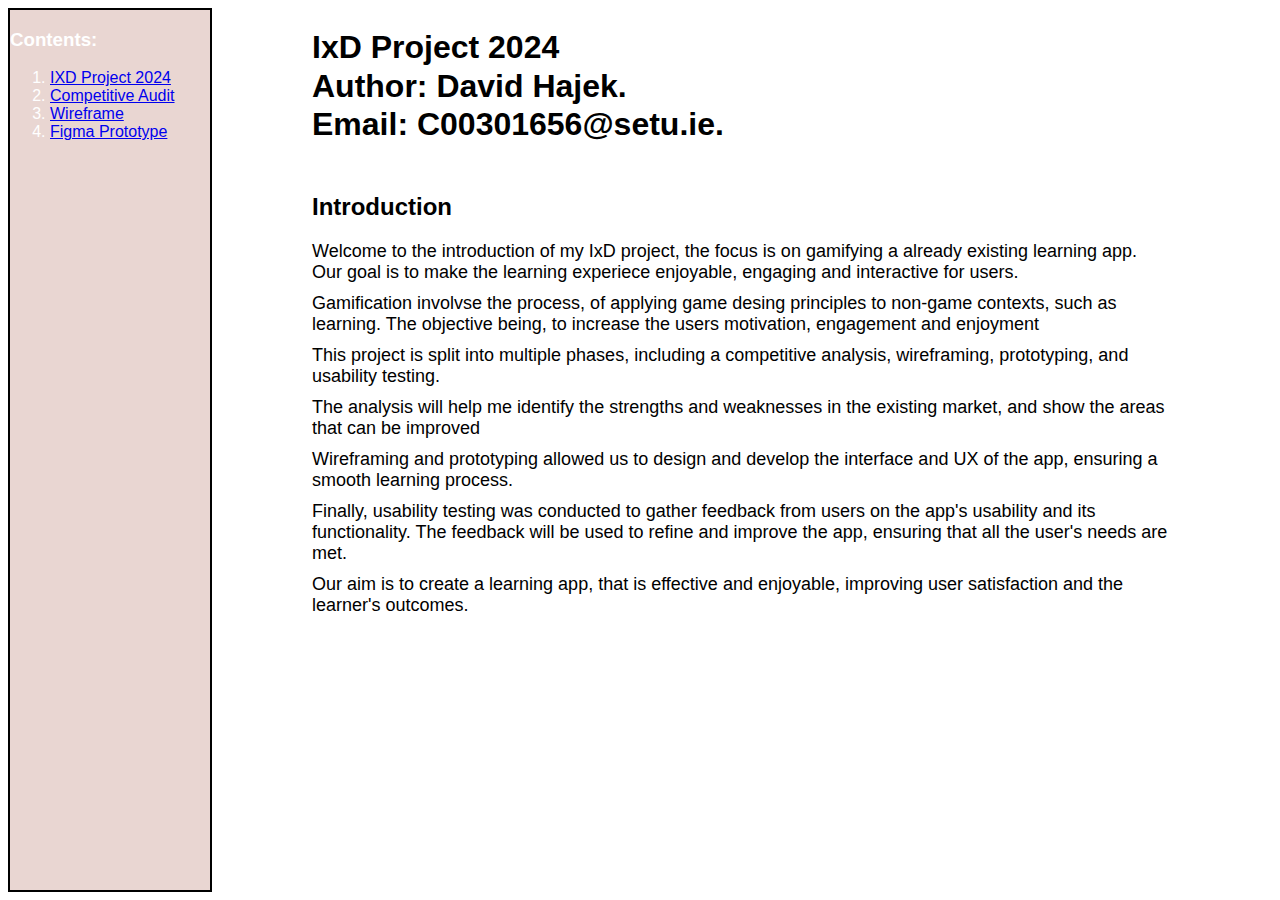
<file: index.html>
<html>
  <link rel="stylesheet" type="text/css" href="./style.css" />
<head>
  <title>IXD Project</title>
</head>
<body>
<div class ="nav">
 <h3> Contents:</h3>
  <ol>
  <li><a href="index.html">IXD Project 2024</a></li>
  <li><a href="other.html">Competitive Audit</a></body></li>
  <li><a href="Wireframe.html">Wireframe</a></body></li>
  <li><a href="Figma.html">Figma Prototype</a></body></li>
 </ol>
</div>
<div>
<h1 class = "upper">IxD Project 2024</h1>
<h1 class = "top">Author: David Hajek.</h1>
<h1 class = "top">Email: C00301656@setu.ie.</h1>

<h2> Introduction </h2>
<p> Welcome to the introduction of my IxD project, the focus is on gamifying a already existing learning app. Our goal is to make the learning experiece enjoyable, engaging and interactive for users. </p>
<p> Gamification involvse the process, of applying game desing principles to non-game contexts, such as learning. The objective being, to increase the users motivation, engagement and enjoyment </p>
<p> This project is split into multiple phases, including a competitive analysis, wireframing, prototyping, and usability testing. </p>
<p>The analysis will help me identify the strengths and weaknesses in the existing market, and show the areas that can be improved </p>
<p>Wireframing and prototyping allowed us to design and develop the interface and UX of the app, ensuring a smooth learning process. </p>
<p>Finally, usability testing was conducted to gather feedback from users on the app's usability and its functionality. The feedback will be used to refine and improve the app, ensuring that all the user's needs are met. </p>
<p>Our aim is to create a learning app, that is effective and enjoyable, improving user satisfaction and the learner's outcomes. </p>
</div>


</body>
</html>
</file>
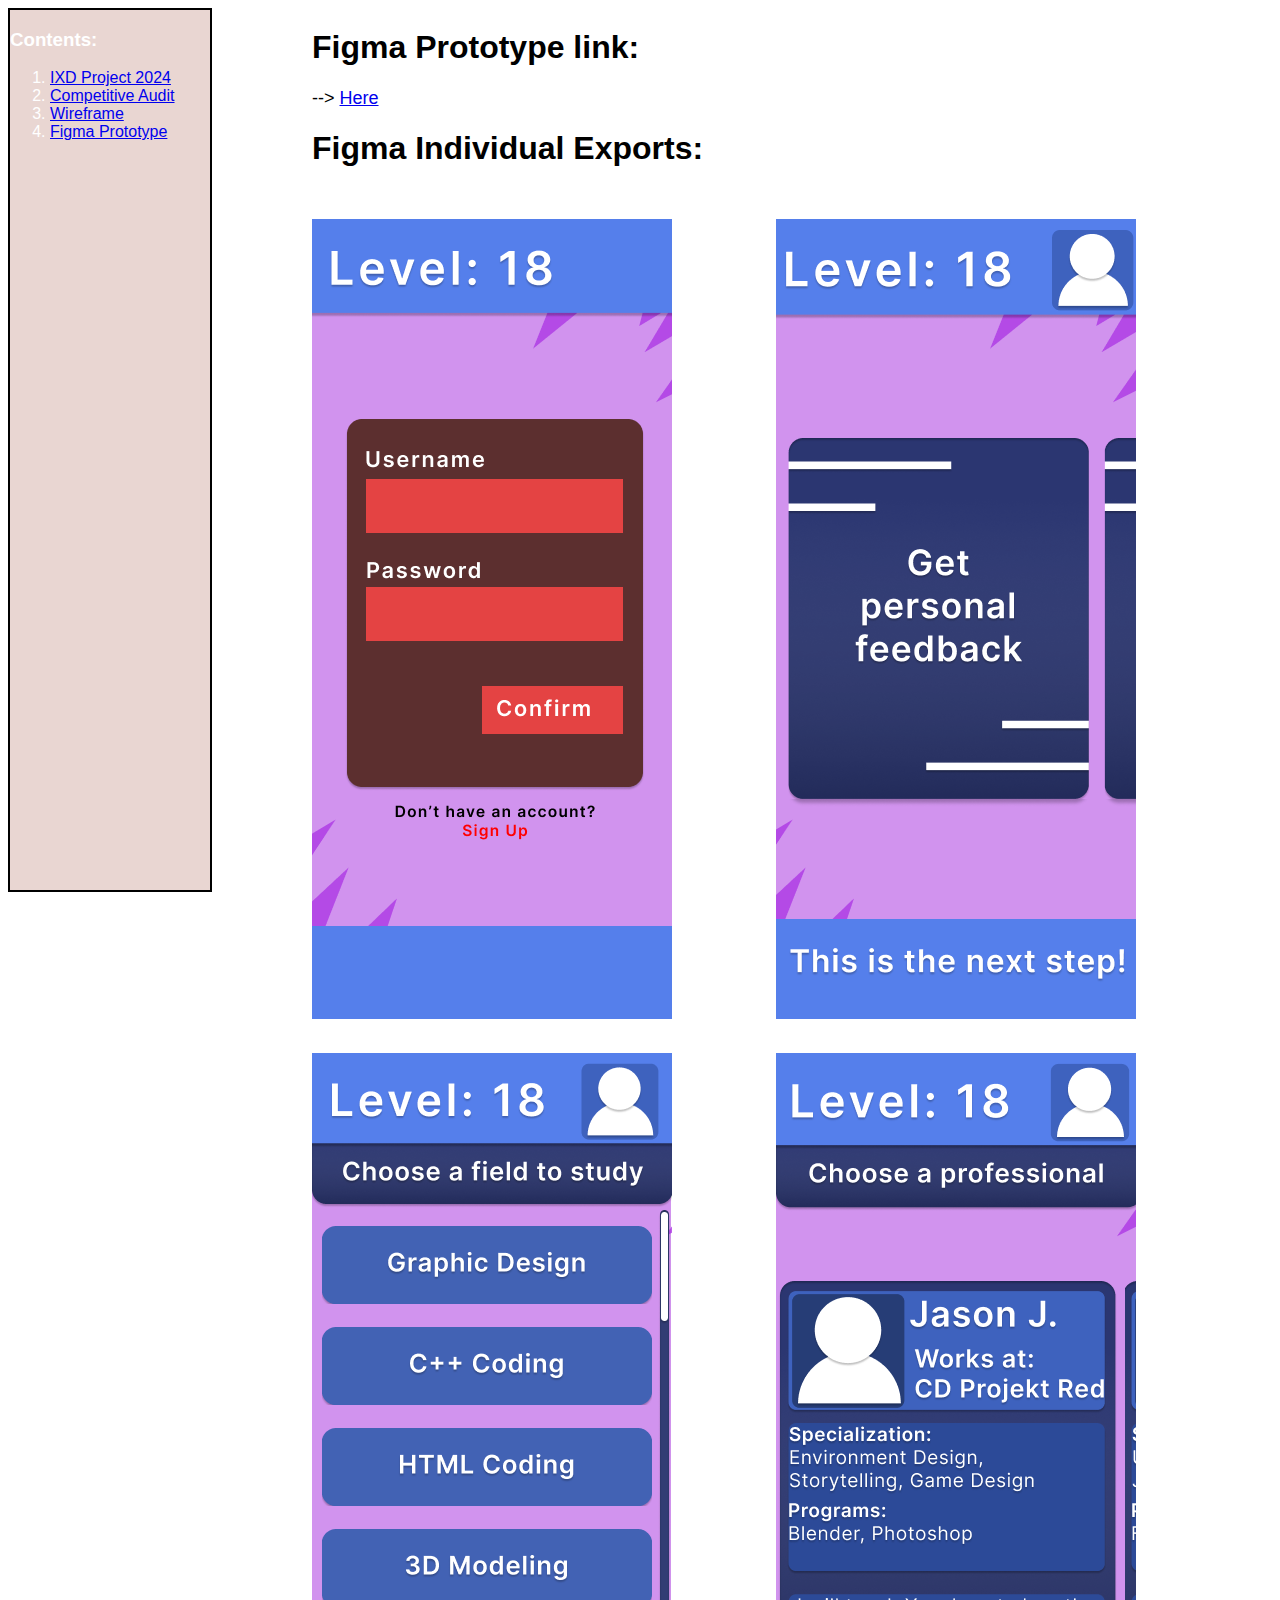
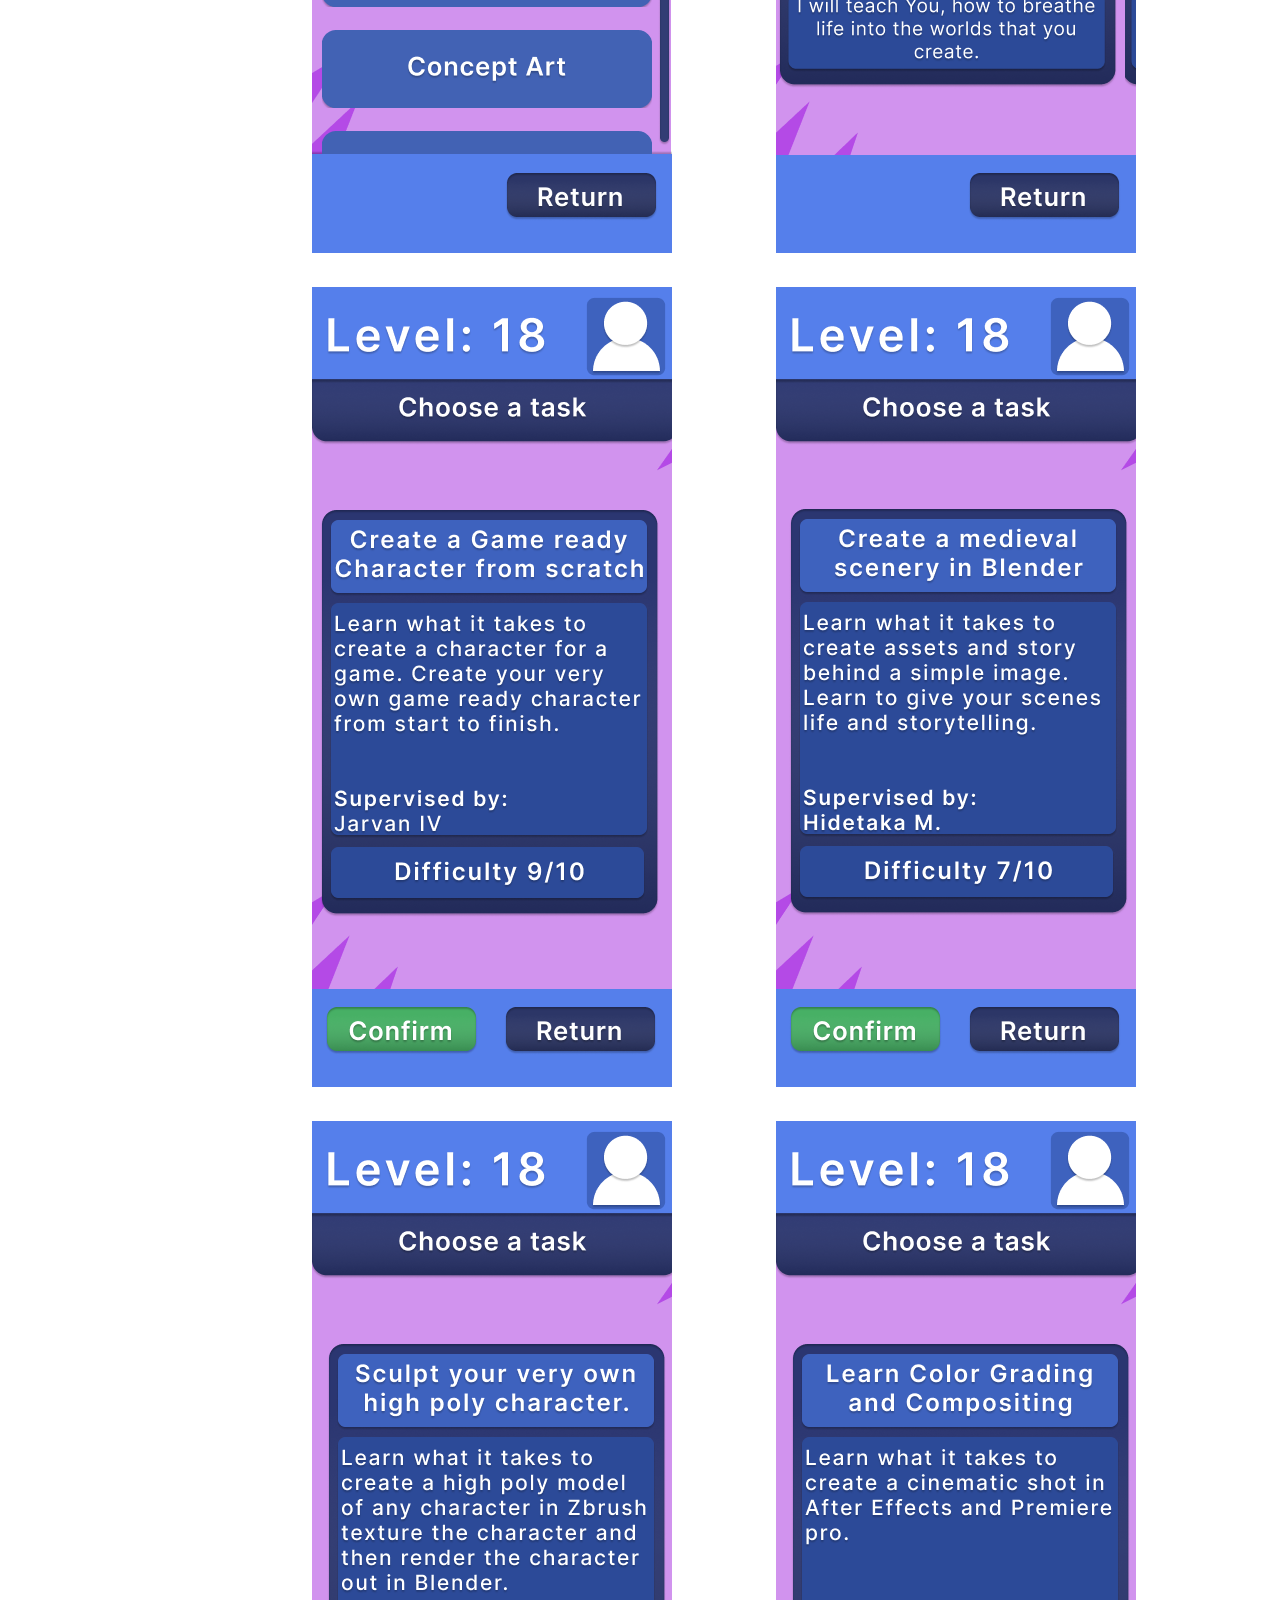
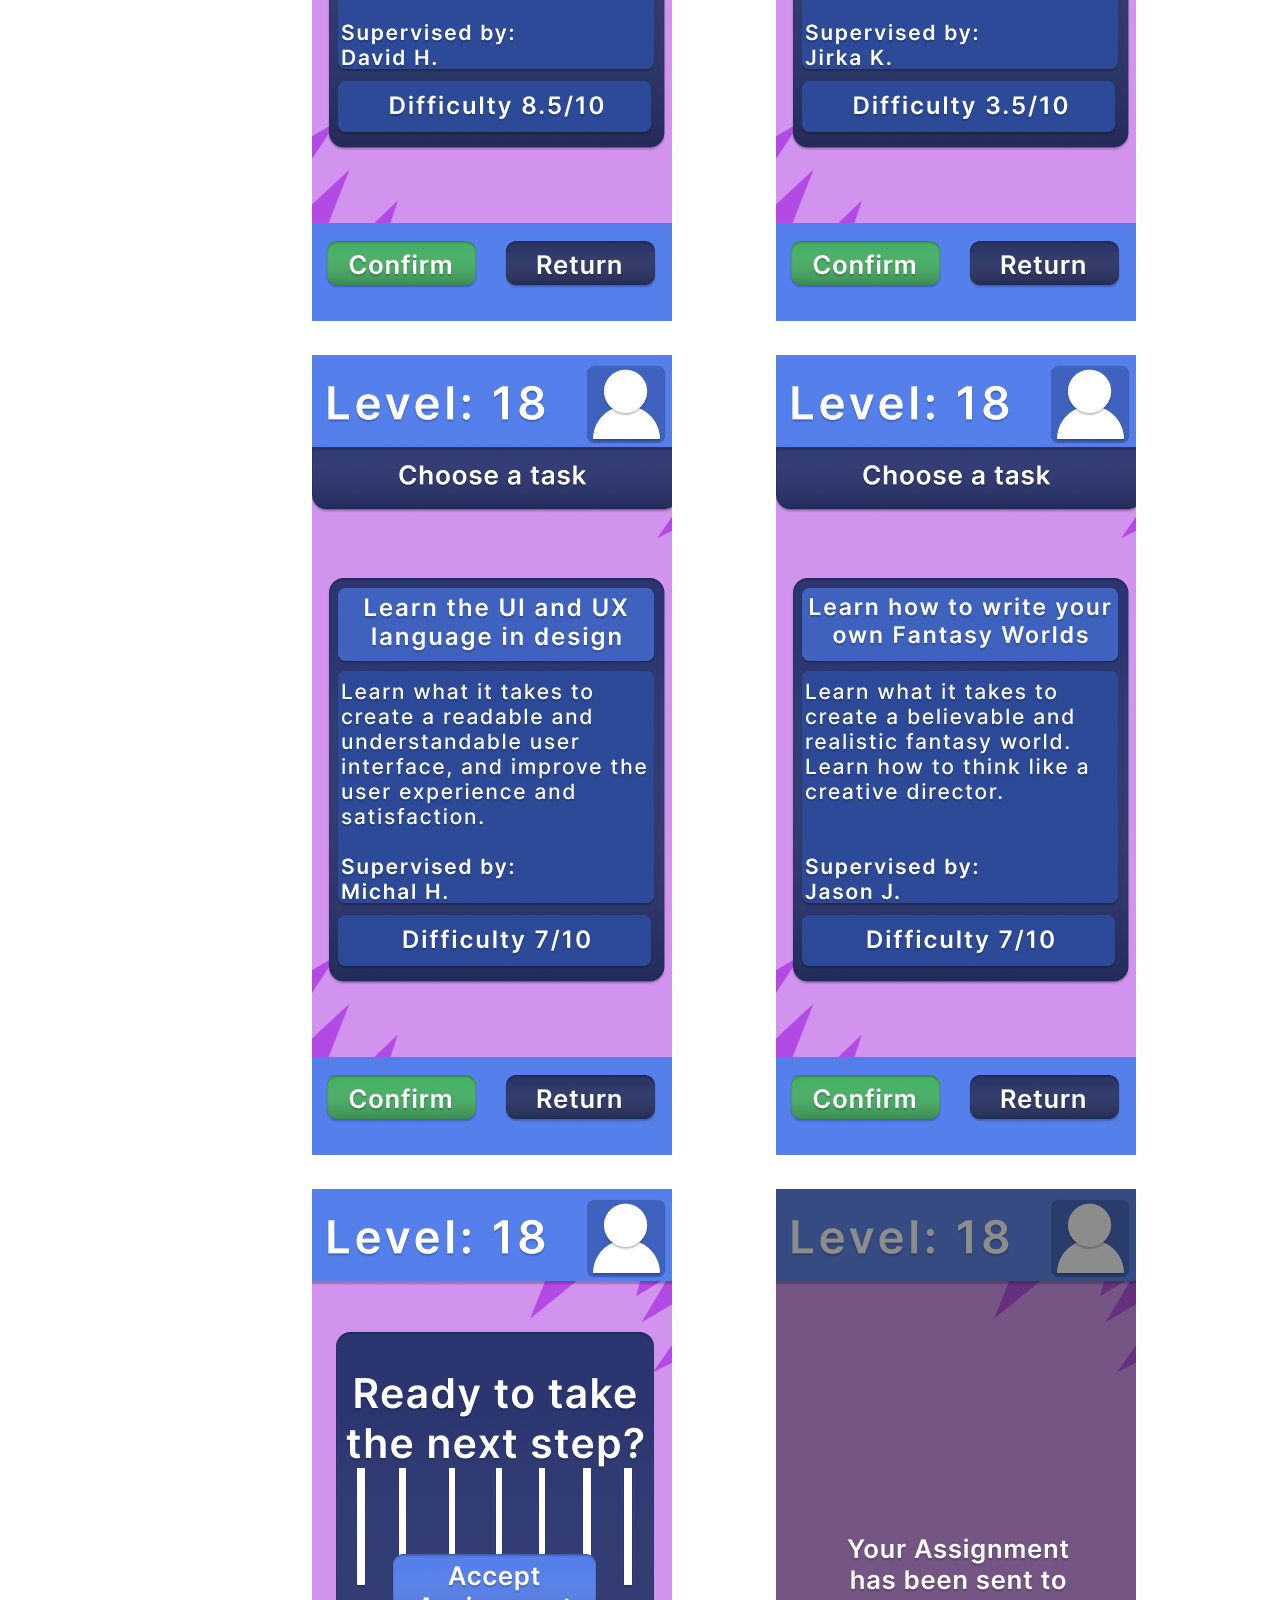
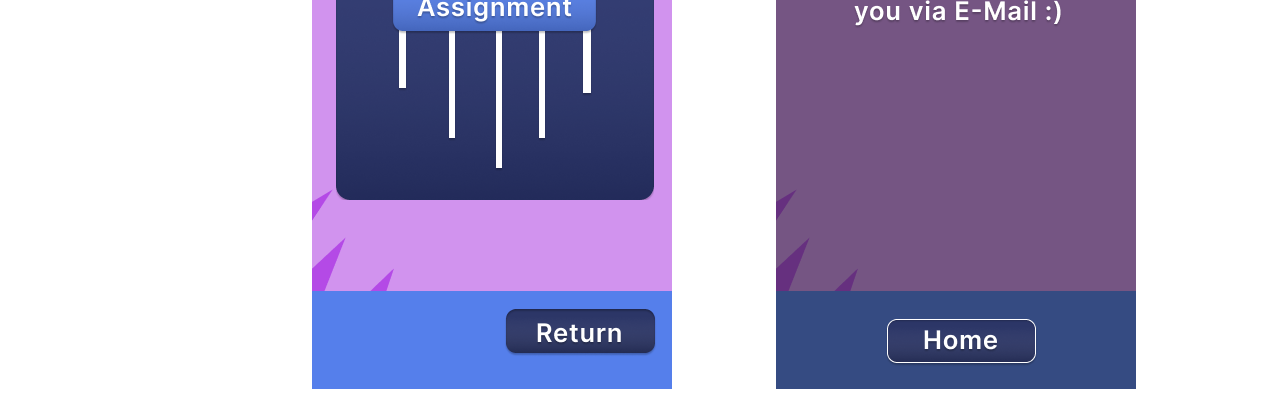
<file: Figma.html>
<html>
  <link rel="stylesheet" type="text/css" href="./style.css" />
<head>
  <title>IXD Project</title>
</head>
<body>
<div class ="nav">
 <h3> Contents:</h3>
  <ol>
  <li><a href="index.html">IXD Project 2024</a></li>
  <li><a href="other.html">Competitive Audit</a></body></li>
  <li><a href="Wireframe.html">Wireframe</a></body></li>
  <li><a href="Figma.html">Figma Prototype</a></body></li>
 </ol>
</div>
<div>
<h1 class = "Upper">Figma Prototype link:</h1>
<p>--> <a href="https://www.figma.com/proto/AVJkbmpGweeaLoPw80ggZu/Untitled?type=design&node-id=3-23&t=24Yk4FuNKvftdDGd-1&scaling=scale-down&page-id=0%3A1&starting-point-node-id=3%3A244&mode=design">Here</a></p>
<h1 class = "Upper">Figma Individual Exports:</h1>
<img src="./Figma Frames/Android Large - 1.png" alt="Frame 1 of figma">
<img class ="imagedown" src="./Figma Frames/Android Large - 2.png" alt="Frame 2 of figma">
<img class ="imagedown" src="./Figma Frames/Android Large - 5.png" alt="Frame 3 of figma">
<img class ="imagedown" src="./Figma Frames/Android Large - 6.png" alt="Frame 4 of figma">
<img class ="imagedown" src="./Figma Frames/Android Large - 7.png" alt="Frame 5 of figma">
<img class ="imagedown" src="./Figma Frames/Android Large - 8.png" alt="Frame 6 of figma">
<img class ="imagedown" src="./Figma Frames/Android Large - 9.png" alt="Frame 7 of figma">
<img class ="imagedown" src="./Figma Frames/Android Large - 10.png" alt="Frame 8 of figma">
<img class ="imagedown" src="./Figma Frames/Android Large - 11.png" alt="Frame 9 of figma">
<img class ="imagedown" src="./Figma Frames/Android Large - 12.png" alt="Frame 10 of figma">
<img class ="imagedown" src="./Figma Frames/Android Large - 13.png" alt="Frame 11 of figma">
<img class ="imagedown" src="./Figma Frames/Android Large - 14.png" alt="Frame 12 of figma">
</file>
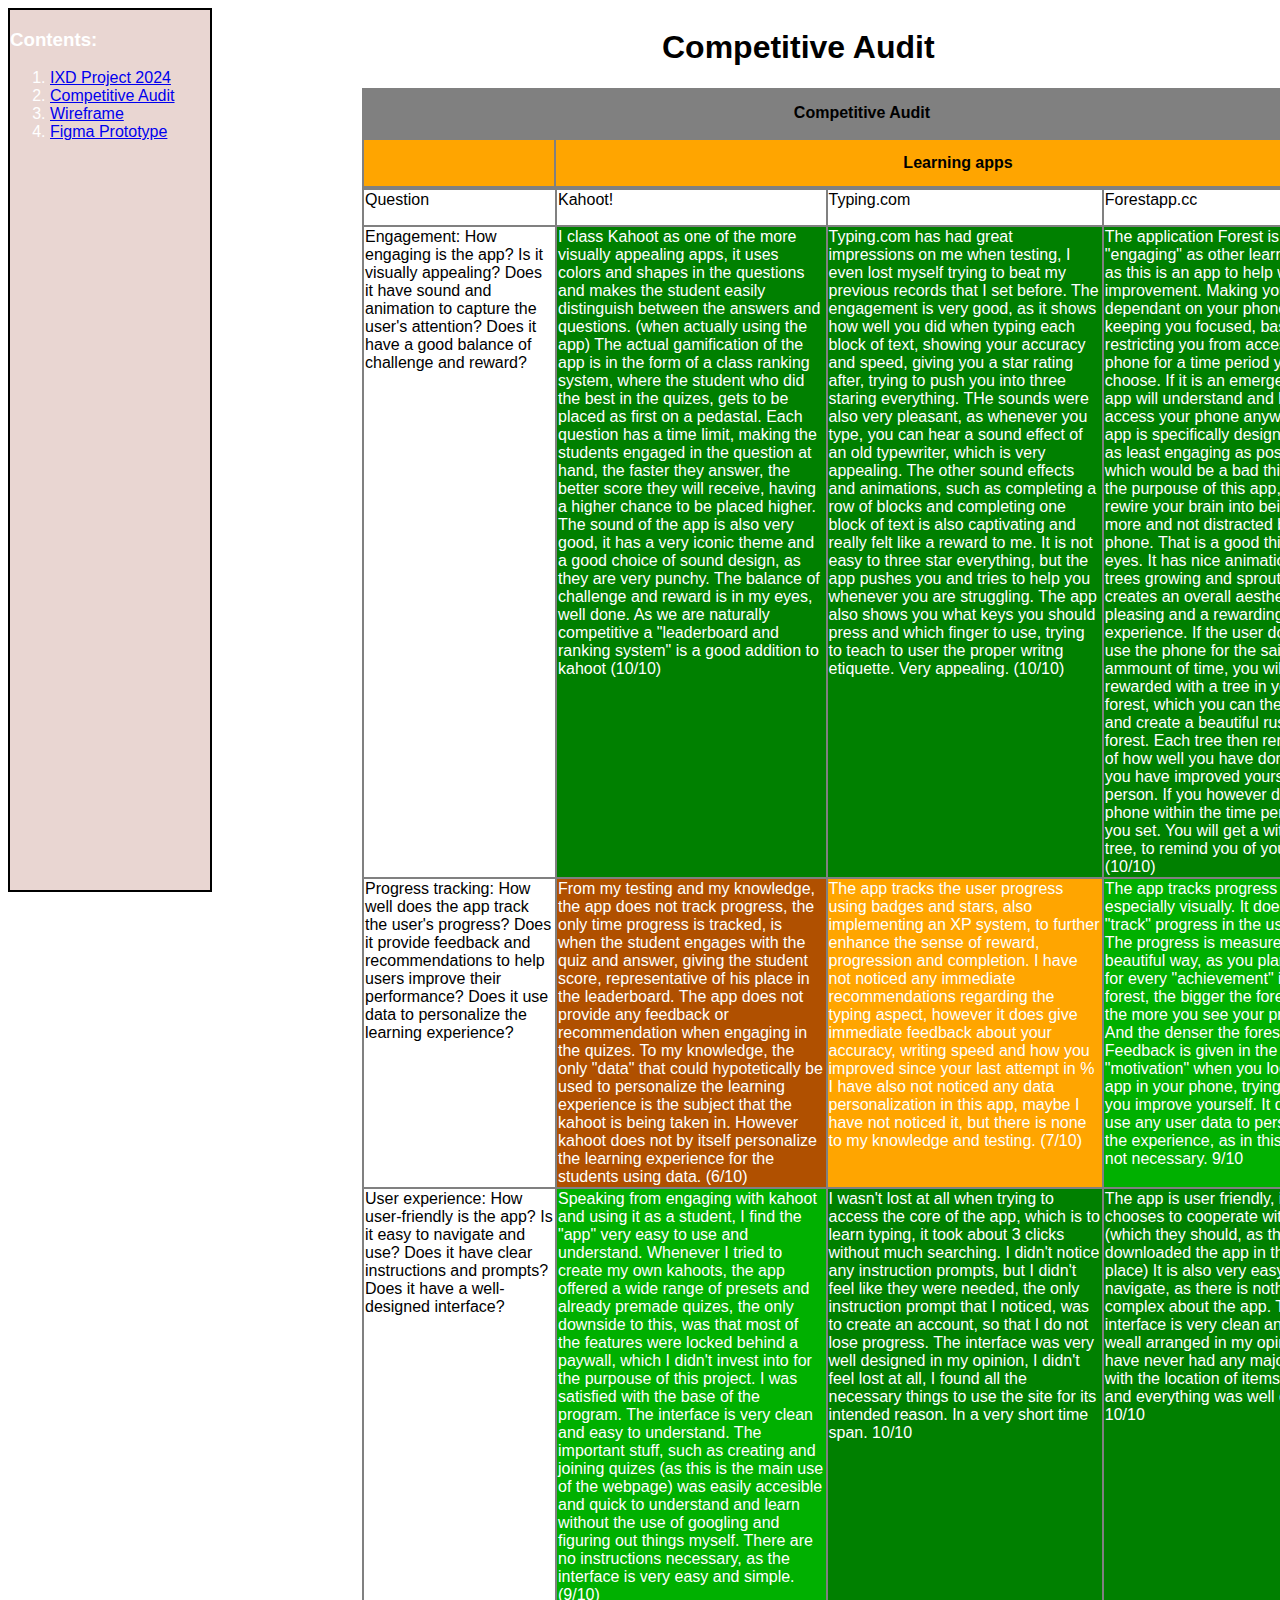
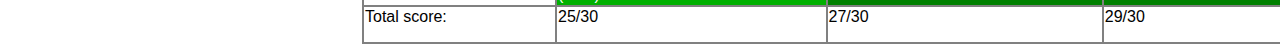
<file: other.html>
<html>
  <link rel="stylesheet" type="text/css" href="./style.css" />
<head>
  <title>IXD Project</title>
</head>
<body>
<div class ="nav">
 <h3> Contents:</h3>
  <ol>
  <li><a href="index.html">IXD Project 2024</a></li>
  <li><a href="other.html">Competitive Audit</a></body></li>
  <li><a href="Wireframe.html">Wireframe</a></body></li>
  <li><a href="Figma.html">Figma Prototype</a></body></li>
 </ol>
</div>
<div>
<h1 class ="left">Competitive Audit </h1>
<table  bgcolor="grey" width="1000" >
  <th width="100" >Competitive Audit</th>

<table bgcolor="grey" width="1000">
<tr bgcolor="orange">
  <th width ="164"></th>
  <th width ="700">Learning apps</th>
</tr>
<table bgcolor="grey" width="1000">
<tr bgcolor="white" width="1000">
  <td >Question</td>
  <td width ="650" >Kahoot!</td>
  <td width ="650">Typing.com</td>
  <td width ="650">Forestapp.cc</td>
</tr>
<tr bgcolor="white" >
  <td width ="350">Engagement: How

    engaging is the app? Is it
    
    visually appealing? Does
    
    it have sound and
    
    animation to capture the
    
    user's attention? Does it
    
    have a good balance of
    
    challenge and reward?</td>
  <td bgcolor="green" style="color:white"> I class Kahoot as one of the more 
    visually appealing apps, it uses colors and shapes in the questions
    and makes the student easily distinguish between the answers and questions. (when actually using the app)
    The actual gamification of the app is in the form of a 
    class ranking system, where the student who did the best
    in the quizes, gets to be placed as first on a pedastal.
    Each question has a time limit, making the students engaged 
    in the question at hand, the faster they answer, the better
    score they will receive, having a higher chance to be placed higher.
    The sound of the app is also very good, it has a very iconic theme and a good choice 
    of sound design, as they are very punchy. The balance of challenge and reward is 
    in my eyes, well done. As we are naturally competitive a "leaderboard and ranking system" 
    is a good addition to kahoot (10/10)
  </td>
  <td bgcolor="green" style="color:white">Typing.com has had great impressions on me when testing, I even lost myself trying to beat my previous records that I set before.
    The engagement is very good, as it shows how well you did when typing each block of text, showing your accuracy and speed, giving you a 
    star rating after, trying to push you into three staring everything. THe sounds were also very pleasant, as whenever you type, you can hear 
    a sound effect of an old typewriter, which is very appealing. The other sound effects and animations, such as completing a row of blocks and completing one block of text is also
    captivating and really felt like a reward to me. It is not easy to three star everything, but the app pushes you and tries to help you whenever you are struggling.
    The app also shows you what keys you should press and which finger to use, trying to teach to user the proper writng etiquette. 
    Very appealing. (10/10)
  </td>
  <td bgcolor="green" style="color:white"> The application Forest is not as "engaging" as other learning apps,
    as this is an app to help with self improvement. Making you not dependant on your phone and keeping you focused,
    basically restricting you from accessing the phone for a time period you choose.
    If it is an emergency, the app will understand and let you access your phone anyway. 
    The app is specifically designed to be as least engaging as possbile, which would be a bad thing.
    But as the purpouse of this app, is to rewire your brain into being focused more and not distracted by your phone.
    That is a good thing in my eyes. It has nice animations of your trees growing and sprouting, and creates an overall aesthetically pleasing and a rewarding user experience.
    If the user does not use the phone for the said ammount of time, you will be rewarded with a tree in your own forest, which you can then grow and create a beautiful rustling forest.
    Each tree then reminds you of how well you have done and how you have improved yourself as a person.
    If you however do use the phone within the time period that you set. You will get a withered tree, to remind you of you failure.
    (10/10) 
  </td>
  <tr  bgcolor="white" >
    <td>Progress tracking: How

      well does the app track
      
      the user's progress? Does
      
      it provide feedback and
      
      recommendations to help
      
      users improve their
      
      performance? Does it use
      
      data to personalize the
      
      learning experience?</td>
    <td bgcolor="rgb(50,5,600)" style="color:white">From my testing and my knowledge, the app does not track progress, 
      the only time progress is tracked, is when the student engages with the quiz and answer, giving the student
      score, representative of his place in the leaderboard. The app does not provide any feedback or recommendation when engaging in the quizes.
      To my knowledge, the only "data" that could hypotetically be used to personalize the learning experience is the subject that the 
      kahoot is being taken in. However kahoot does not by itself personalize the learning experience for the students using data. (6/10)
    </td>
    <td bgcolor="orange" style="color:white">The app tracks the user progress using badges and stars, also implementing an XP system, to further enhance the sense of reward, progression and completion.
      I have not noticed any immediate recommendations regarding the typing aspect, however it does give immediate feedback about your accuracy, writing speed and how you improved since your last attempt in %
      I have also not noticed any data personalization in this app, maybe I have not noticed it, but there is none to my knowledge and testing.
      (7/10)
    </td>
    <td bgcolor="rgb()" style="color:rgb(255, 255, 255)"> The app tracks progress very well, especially visually. It does not really "track" progress
      in the usual sense. The progress is measured in a very beautiful way, as you plant a tree for every "achievement" in your little forest,
    the bigger the forest gets, the more you see your progress. And the denser the forest gets. 
    Feedback is given in the sense of "motivation" when you look at the app in your phone, trying to help you improve yourself. It does not use any user data to personalize the experience, as in this case. It is not necessary. 9/10  </td>
    <tr bgcolor="white">
      <td>User experience: How

        user-friendly is the app?
        
        Is it easy to navigate and
        
        use? Does it have clear
        
        instructions and
        
        prompts? Does it have a
        
        well-designed interface?</td>
      <td bgcolor="rgb()" style="color:rgb(255, 255, 255)">Speaking from engaging with kahoot and using it as a student, I find the "app" very
        easy to use and understand. Whenever I tried to create my own kahoots, the app offered a wide range of 
        presets and already premade quizes, the only downside to this, was that most of the features
        were locked behind a paywall, which I didn't invest into for the purpouse of this project.
        I was satisfied with the base of the program. The interface is very clean and easy to understand. The 
        important stuff, such as creating and joining quizes (as this is the main use of the webpage) was easily
        accesible and quick to understand and learn without the use of googling and figuring out things myself.
        There are no instructions necessary, as the interface is very easy and simple. (9/10) 
      </td>
      <td  bgcolor="green" style="color:white">I wasn't lost at all when trying to access the core of the app, which is to learn typing, it took about 3 clicks without much searching.
        I didn't notice any instruction prompts, but I didn't feel like they were needed, the only instruction prompt that I noticed, was to create an account, so that I do not lose progress.
      The interface was very well designed in my opinion, I didn't feel lost at all, I found all the necessary things to use the site for its intended reason. In a very short time span. 10/10</td>
      <td  bgcolor="green" style="color:white">The app is user friendly, if the user chooses to cooperate with the app, (which they should, as they downloaded the app in the first place)
        It is also very easy to navigate, as there is nothing complex about the app. The interface is very clean and very weall arranged in my opinion.
        I have never had any major issues with the location of items in the app and everything was well organized. 10/10
      </td>
      <tr bgcolor="white">
        <td>Total score:</td>
        <td >25/30</td>
        <td >27/30</td>
        <td >29/30</td>
    
</table>
</div>


</body>
</html>
</file>
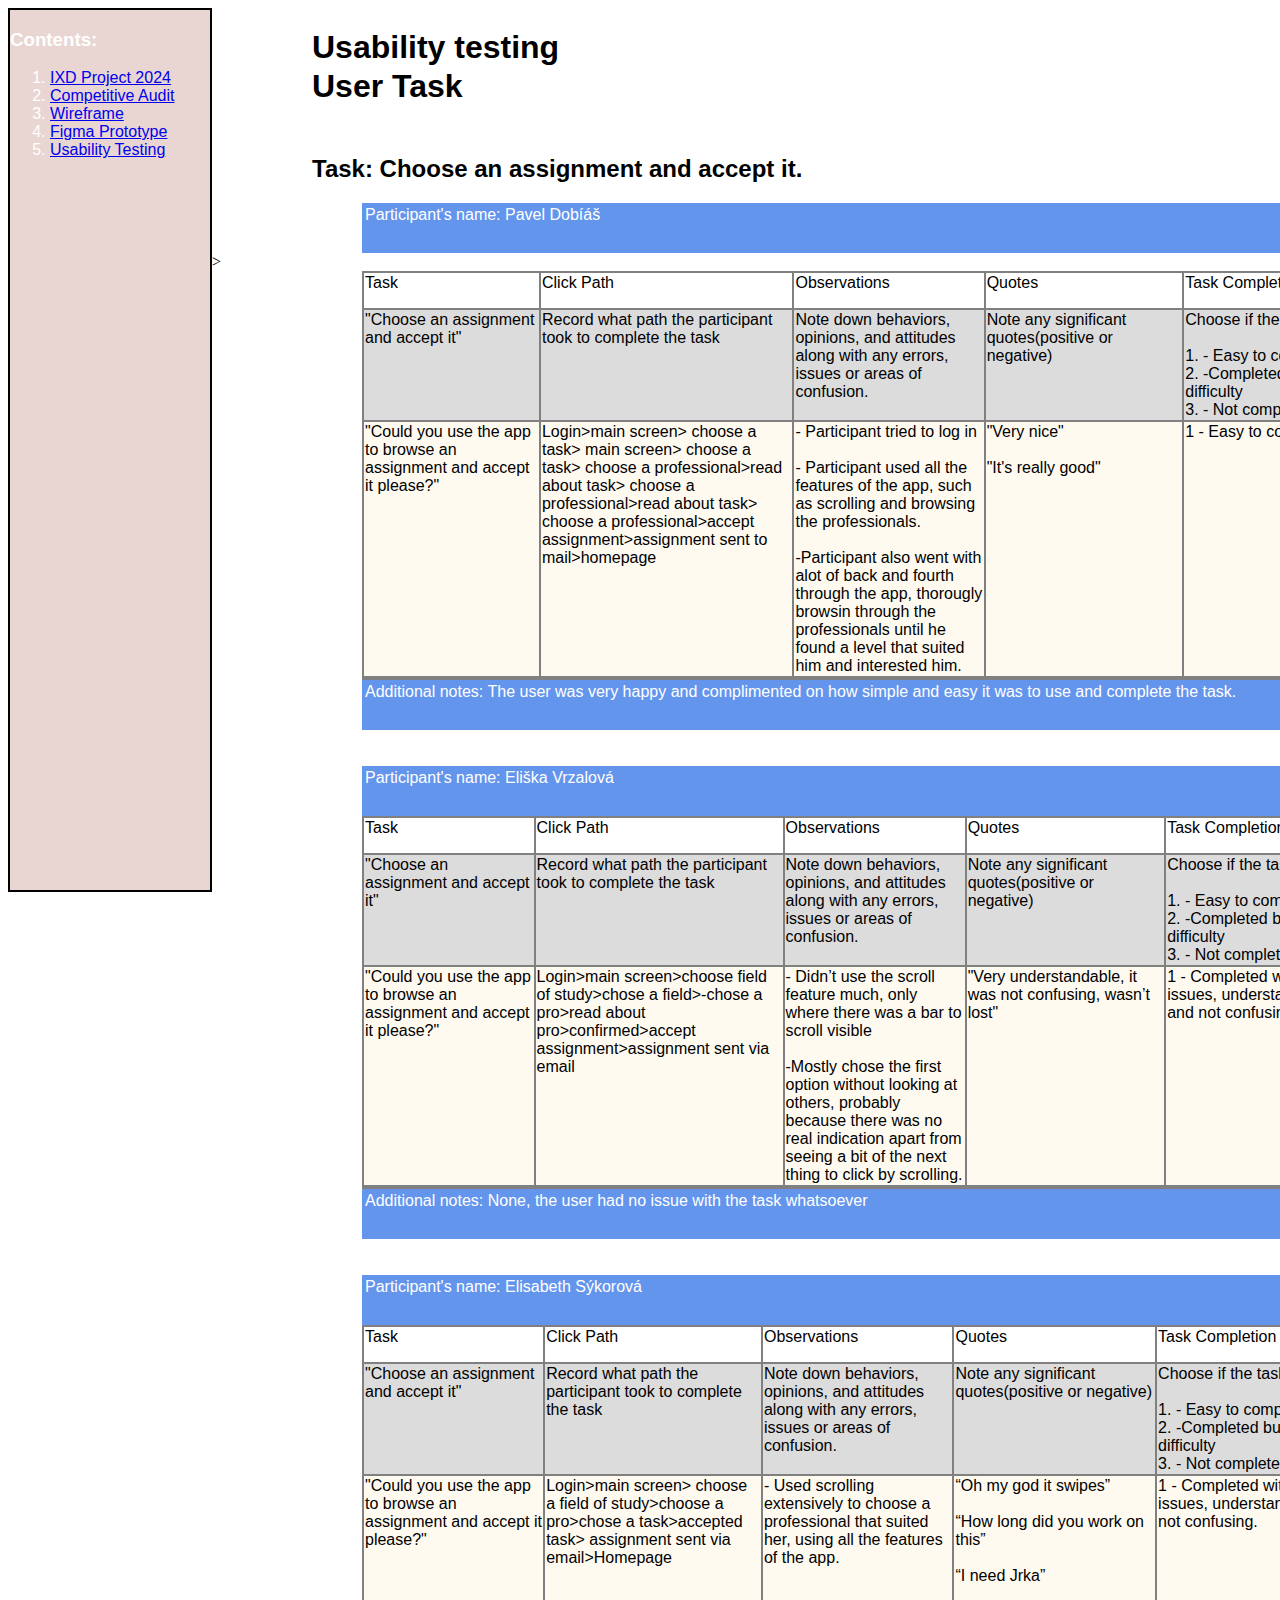
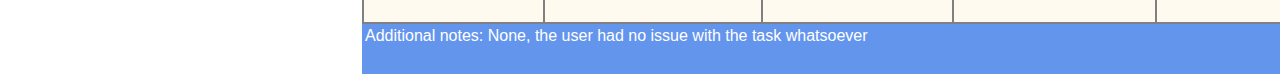
<file: Usability.html>
<html>
  <link rel="stylesheet" type="text/css" href="./style.css" />
<head>
  <title>IXD Project</title>
</head>
<body>
<div class ="nav">
 <h3> Contents:</h3>
  <ol>
  <li><a href="index.html">IXD Project 2024</a></li>
  <li><a href="other.html">Competitive Audit</a></body></li>
  <li><a href="Wireframe.html">Wireframe</a></body></li>
  <li><a href="Figma.html">Figma Prototype</a></body></li>
  <li><a href="Usability">Usability Testing</a></body></li>
 </ol>
</div>
<div>

<h1 class = "Upper">Usability testing</h1>
<h1 class = "top">User Task</h1>


<h2> Task: Choose an assignment and accept it.  </h2>


<table  bgcolor="#6495ED" width="1000" >
  <td width="100"><font color = white>Participant's name: Pavel Dobíáš</td>
<table bgcolor="grey" width="1000">
<tr bgcolor="white" width="1000">
  <td width ="650">Task</td>
  <td width ="650">Click Path</td>
  <td width ="650">Observations</td>
  <td width ="650">Quotes</td>
  <td width ="650">Task Completion</td>
</tr>
<tr bgcolor="#DCDCDC" width="1000">
    <td width ="650">"Choose an assignment and accept it"</td>
    <td width ="650">Record what path the participant took to complete the task</td>
    <td width ="650">Note down behaviors, opinions, and attitudes along with any errors, issues or areas of confusion.
    </td>
    <td width ="650">Note any significant quotes(positive or negative)</td>
    <td width ="650">Choose if the task was:<br><br> 1. - Easy to complete<br> 2. -Completed but with difficulty<br>3. - Not completeed</td>
  </tr>
<tr bgcolor="#FFFAF0" width="1000">
    <td width ="650">"Could you use the app to browse an assignment and accept it please?"</td>
    <td width ="650">Login>main screen> choose a task> main screen> choose a task> choose a professional>read about task> choose a professional>read about task> choose a professional>accept assignment>assignment sent to mail>homepage</td>
    <td width ="650">- Participant tried to log in<br><br> - Participant used all the features of the app, such as scrolling and browsing the professionals.<br><br>
        -Participant also went with alot of back and fourth through the app, thorougly browsin through the professionals until he found a level that suited him and interested him.
    </td>
    <td width ="650">"Very nice"<br><br>"It's really good"</td>
    <td width ="650">1 - Easy to complete</td>
  </tr>
  <tr bgcolor="#FFFAF0" width="1000">>
    <table  bgcolor="#6495ED" width="1000" >
        <td width="100"><font color = white>Additional notes: The user was very happy and complimented on how simple and easy it was to use and complete the task. </td>
      <table bgcolor="grey" width="1000">
  </tr>
  
  
  <br></br>
  <table  bgcolor="#6495ED" width="1000" >
    <td width="100"><font color = white>Participant's name: Eliška Vrzalová</td>
  <table bgcolor="grey" width="1000">
  <tr bgcolor="white" width="1000">
    <td width ="650">Task</td>
    <td width ="650">Click Path</td>
    <td width ="650">Observations</td>
    <td width ="650">Quotes</td>
    <td width ="650">Task Completion</td>
  </tr>
  <tr bgcolor="#DCDCDC" width="1000">
      <td width ="650">"Choose an assignment and accept it"</td>
      <td width ="650">Record what path the participant took to complete the task</td>
      <td width ="650">Note down behaviors, opinions, and attitudes along with any errors, issues or areas of confusion.
      </td>
      <td width ="650">Note any significant quotes(positive or negative)</td>
      <td width ="650">Choose if the task was:<br><br> 1. - Easy to complete<br> 2. -Completed but with difficulty<br>3. - Not completeed</td>
    </tr>
  <tr bgcolor="#FFFAF0" width="1000">
      <td width ="650">"Could you use the app to browse an assignment and accept it please?"</td>
      <td width ="650">Login>main screen>choose field of study>chose a field>-chose a pro>read about pro>confirmed>accept assignment>assignment sent via email</td>
      <td width ="650">- Didn’t use the scroll feature much, only where there was a bar to scroll visible<br><br>
        -Mostly chose the first option without looking at others, probably because there was no real indication apart from seeing a bit of the next thing to click by scrolling.
       
      </td>
      <td width ="650">"Very understandable, it was not confusing, wasn’t lost"<br>
      <td width ="650">1 - Completed without issues, understandable and not confusing.</td>
    </tr>
    <tr bgcolor="#FFFAF0" width="1000">
      <table  bgcolor="#6495ED" width="1000" >
          <td width="100"><font color = white>Additional notes: None, the user had no issue with the task whatsoever</td>
        <table bgcolor="grey" width="1000">
    </tr>
   
   
   
    <br></br>
    <table  bgcolor="#6495ED" width="1000" >
      <td width="100"><font color = white>Participant's name: Elisabeth Sýkorová</td>
    <table bgcolor="grey" width="1000">
    <tr bgcolor="white" width="1000">
      <td width ="650">Task</td>
      <td width ="650">Click Path</td>
      <td width ="650">Observations</td>
      <td width ="650">Quotes</td>
      <td width ="650">Task Completion</td>
    </tr>
    <tr bgcolor="#DCDCDC" width="1000">
        <td width ="650">"Choose an assignment and accept it"</td>
        <td width ="650">Record what path the participant took to complete the task</td>
        <td width ="650">Note down behaviors, opinions, and attitudes along with any errors, issues or areas of confusion.
        </td>
        <td width ="650">Note any significant quotes(positive or negative)</td>
        <td width ="650">Choose if the task was:<br><br> 1. - Easy to complete<br> 2. -Completed but with difficulty<br>3. - Not completeed</td>
      </tr>
    <tr bgcolor="#FFFAF0" width="1000">
        <td width ="650">"Could you use the app to browse an assignment and accept it please?"</td>
        <td width ="650">Login>main screen> choose a field of study>choose a pro>chose a task>accepted task> assignment sent via email>Homepage</td>
        <td width ="650">- Used scrolling extensively to choose a professional that suited her, using all the features of the app. 
        </td>
        <td width ="650">“Oh my god it swipes”<br><br>
            “How long did you work on this”<br><br>
            “I need Jrka”<br><br>
            <br>
        <td width ="650">1 - Completed without issues, understandable and not confusing.</td>

        <table  bgcolor="#6495ED" width="1000" >
            <td width="100"><font color = white>Additional notes: None, the user had no issue with the task whatsoever</td>
          <table bgcolor="grey" width="1000">
      </tr>
</file>
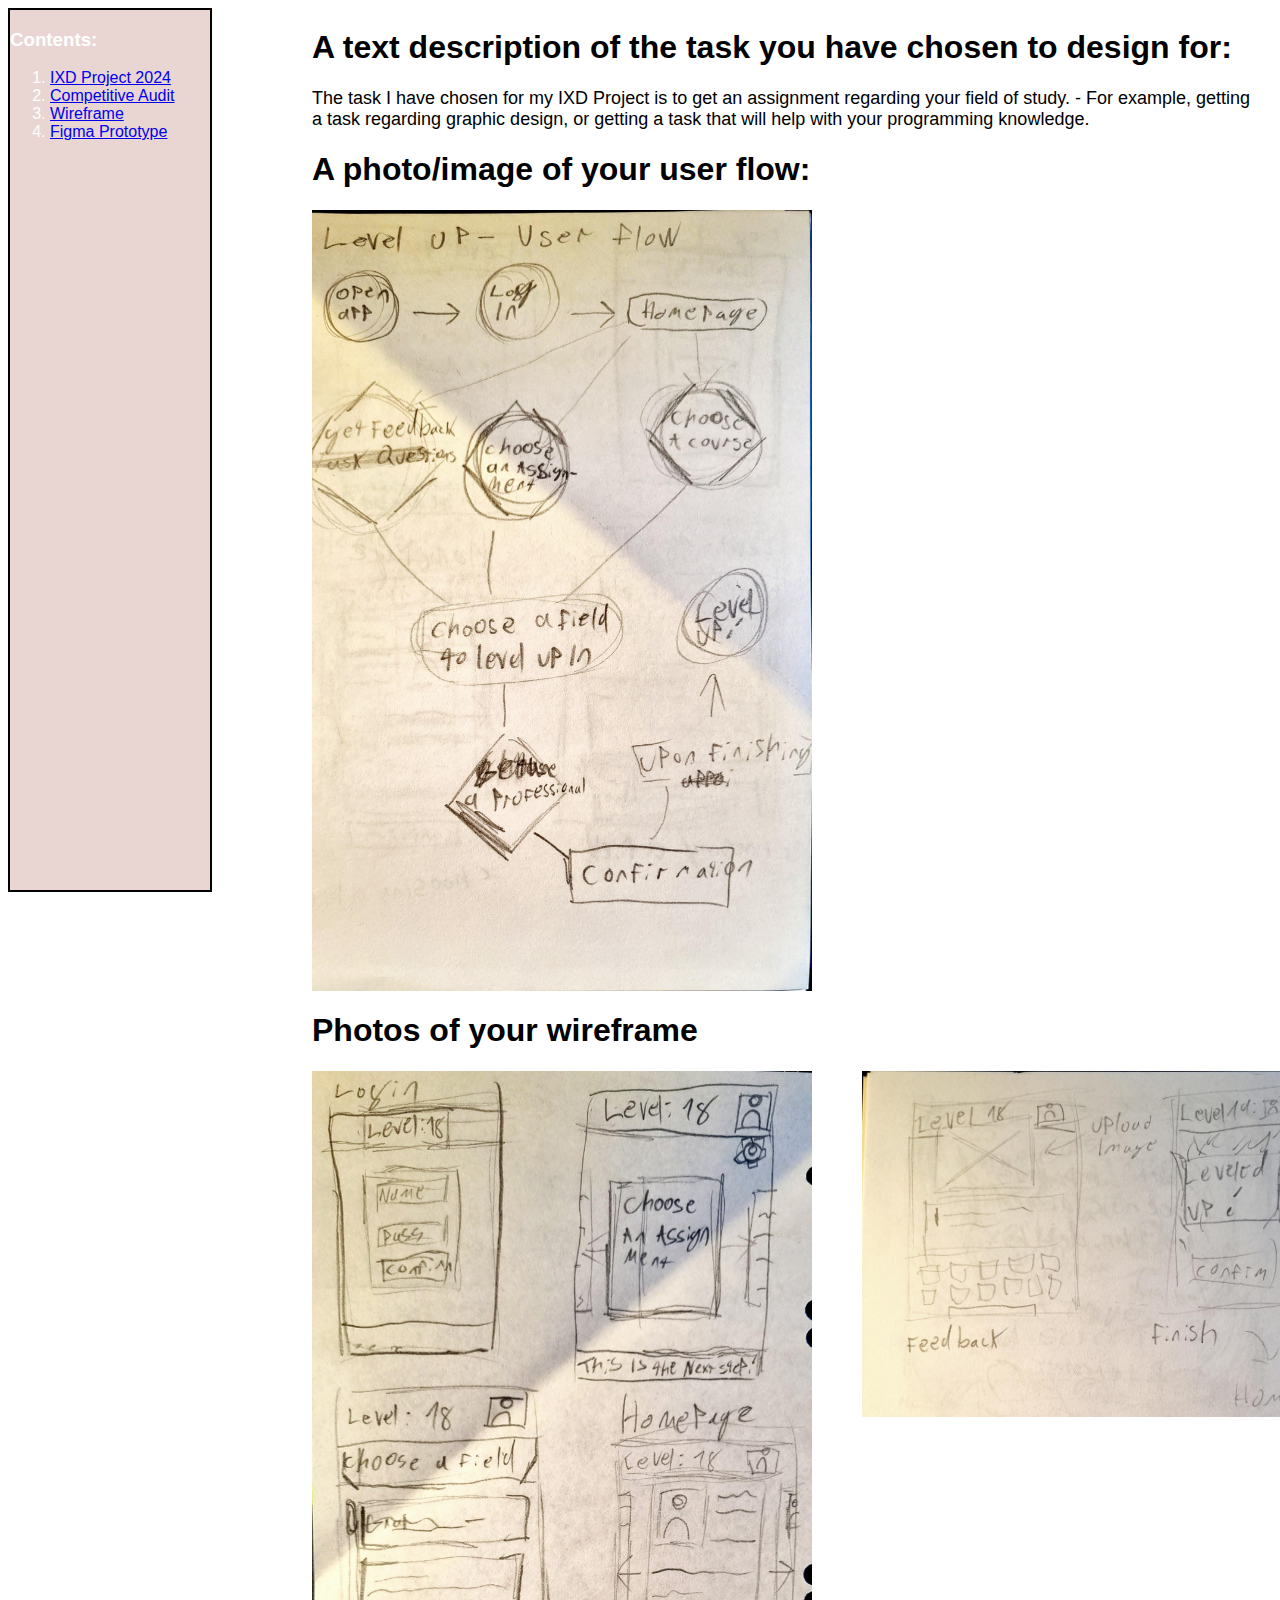
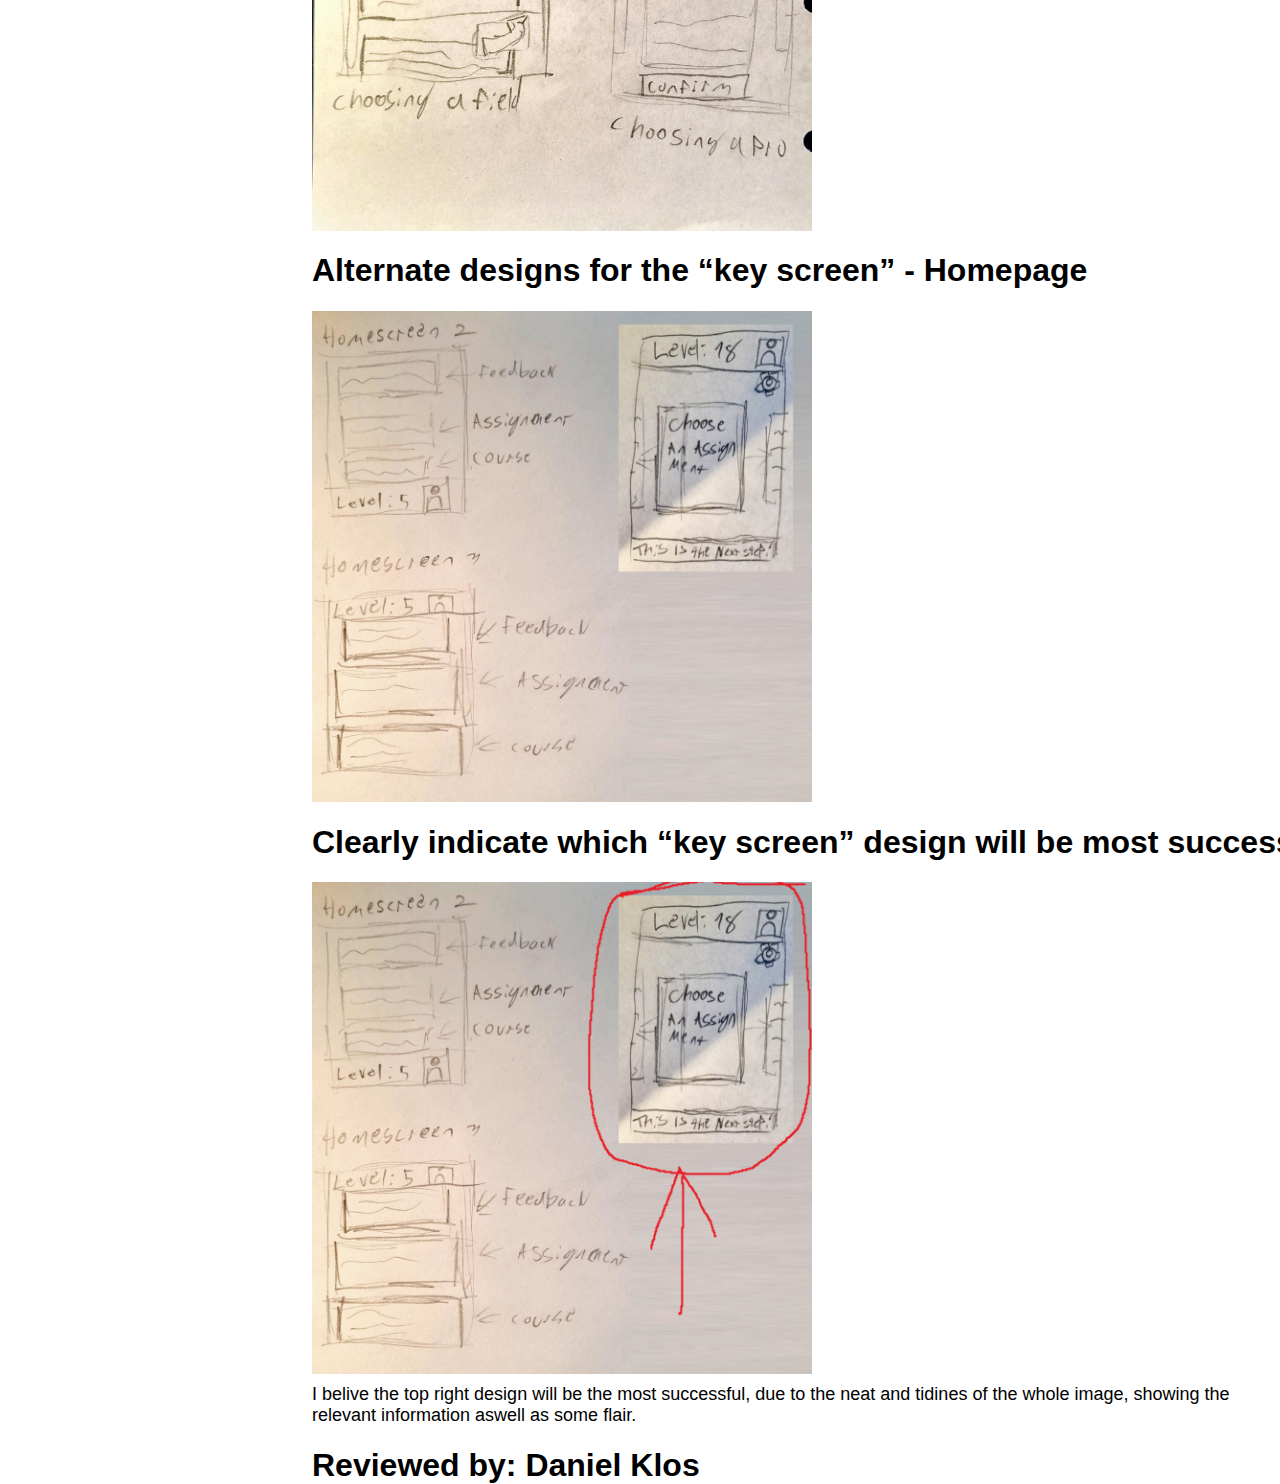
<file: Wireframe.html>
<html>
  <link rel="stylesheet" type="text/css" href="./style.css" />
<head>
  <title>IXD Project</title>
</head>
<body>
<div class ="nav">
 <h3> Contents:</h3>
  <ol>
  <li><a href="index.html">IXD Project 2024</a></li>
  <li><a href="other.html">Competitive Audit</a></body></li>
  <li><a href="Wireframe.html">Wireframe</a></body></li>
  <li><a href="Figma.html">Figma Prototype</a></body></li>
 </ol>
</div>
<div>

<h1 class = "Upper">A text description of the task you have chosen to design for:</h1>
<p > The task I have chosen for my IXD Project is to get an assignment regarding your field of study. - For example, getting a task regarding graphic design, or getting a task that will help with your programming knowledge.</p>
<h1 class = "Upper">A photo/image of your user flow:</h1>
<img src="./user flow.jpg"  width = 500px alt="Photo of the level up user flow">
 <h1 class = "Upper">Photos of your wireframe</h1>

<img src="./wireframes.jpg"  width = 500px alt="Wireframes for my app">
<img class ="imageright" src="./wireframesss.jpg" width = 500px alt="Wireframes for my app">
<h1 class = "Upper">Alternate designs for the “key screen” - Homepage</h1>
<img src="./hs designs.jpg"  width = 500px alt="Homescreen Designs">
<h1 class = "Upper">Clearly indicate which “key screen” design will be most successful.</h1>
<img src="./hs designs winner.jpg"  width = 500px alt="Homescreen Designs">
<p> I belive the top right design will be the most successful, due to the neat and tidines of the whole image, showing the relevant information aswell as some flair.</p>
<h1 class = "Upper">Reviewed by: Daniel Klos</h1>
</file>
<file: style.css>
body {
	display: flex;
}
h1 {text-align: left; font-family: Arial, Helvetica, sans-serif;
}
h1 {margin-left: 100px}
img {margin-left: 100px}
h2 {margin-left: 100px}
h2 {text-align: left; font-family: Arial, Helvetica, sans-serif;
}
.top {
	
	margin-top:-20px;
}
.nav {
	min-width: 200px;
	min-height: 10px;
background-color: rgb(233, 214, 210);
color: white;
border: 2px solid black;
font-family: Arial, Helvetica, sans-serif;
}

h2 {
	margin-top: 50px;
}
p {text-align: left;}
p {
	margin: 10px 100px;
	font-family: Arial, Helvetica, sans-serif;
	font-size:large;
}

td {
	vertical-align: top;
	height: 35;
}

table
{
	font-family: Arial, Helvetica, sans-serif;
	
	margin-left: 150px;
	height: 50px;
}

.left 
{
	margin-left: 450px;
}
.imageright
{
	margin-left: 650px;
	margin-top: -760px;
}
.imagedown
{
	margin-top: 30px;
}
</file>
